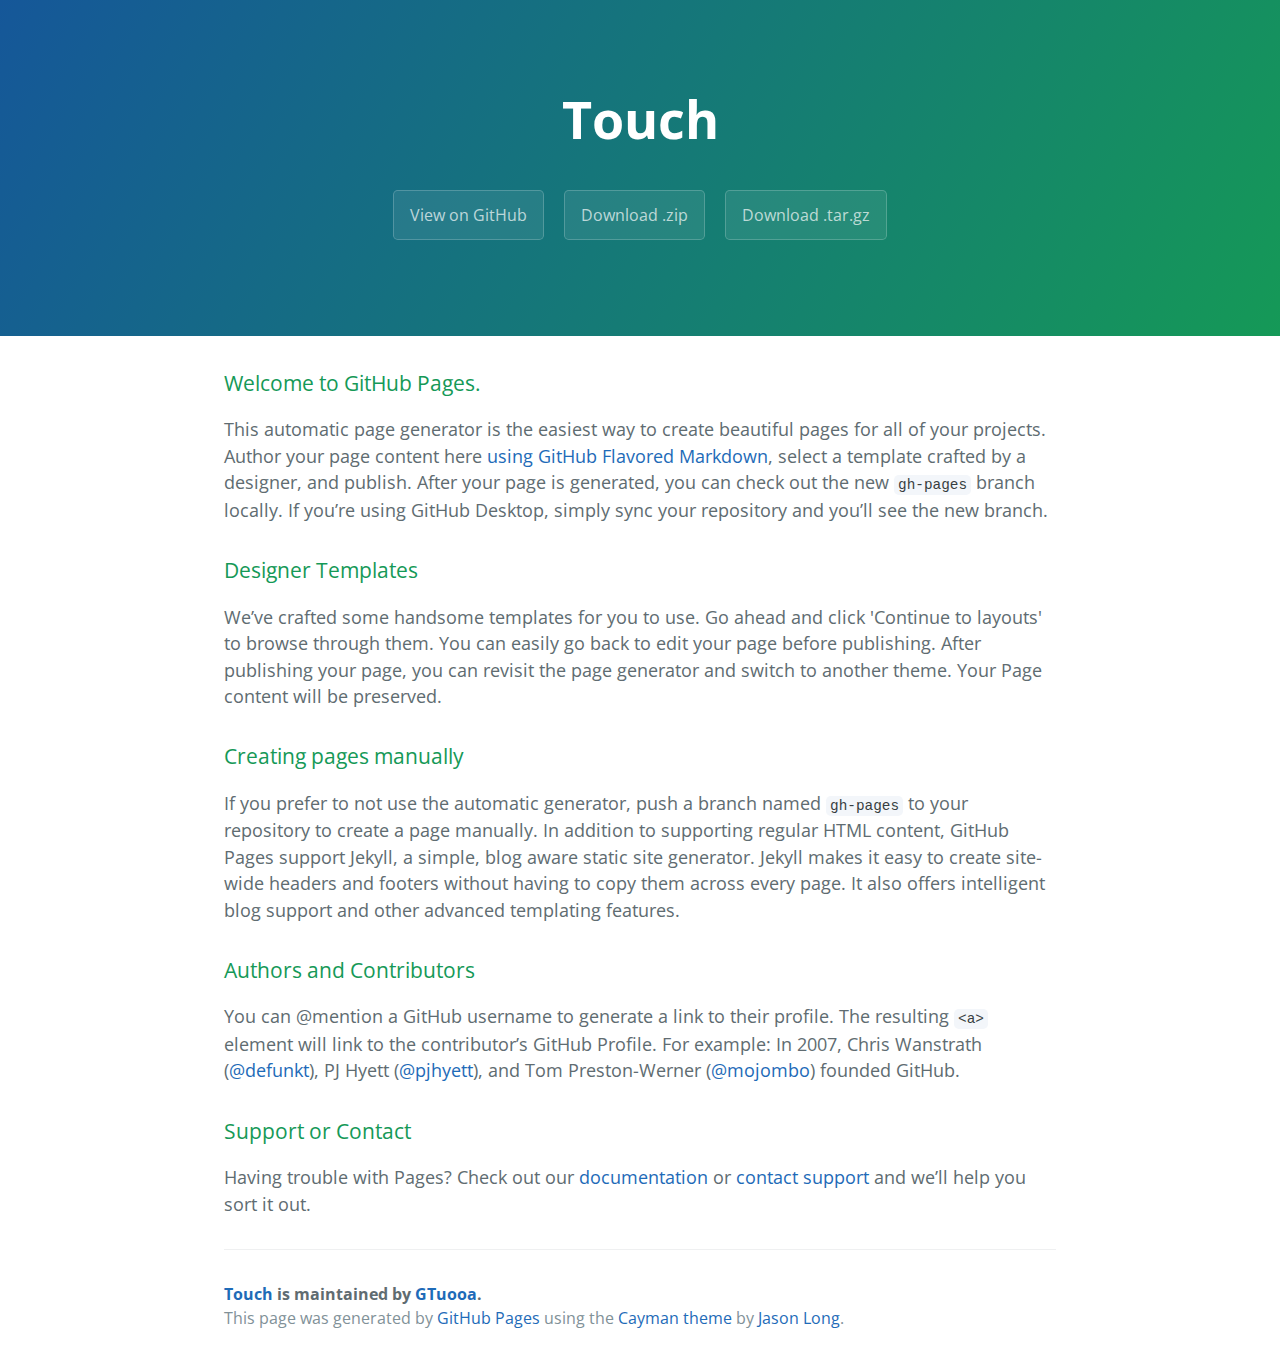
<file: index.html>
<!DOCTYPE html>
<html lang="en-us">
  <head>
    <meta charset="UTF-8">
    <title>Touch by GTuooa</title>
    <meta name="viewport" content="width=device-width, initial-scale=1">
    <link rel="stylesheet" type="text/css" href="stylesheets/normalize.css" media="screen">
    <link href='https://fonts.googleapis.com/css?family=Open+Sans:400,700' rel='stylesheet' type='text/css'>
    <link rel="stylesheet" type="text/css" href="stylesheets/stylesheet.css" media="screen">
    <link rel="stylesheet" type="text/css" href="stylesheets/github-light.css" media="screen">
  </head>
  <body>
    <section class="page-header">
      <h1 class="project-name">Touch</h1>
      <h2 class="project-tagline"></h2>
      <a href="https://github.com/GTuooa/touch" class="btn">View on GitHub</a>
      <a href="https://github.com/GTuooa/touch/zipball/master" class="btn">Download .zip</a>
      <a href="https://github.com/GTuooa/touch/tarball/master" class="btn">Download .tar.gz</a>
    </section>

    <section class="main-content">
      <h3>
<a id="welcome-to-github-pages" class="anchor" href="#welcome-to-github-pages" aria-hidden="true"><span aria-hidden="true" class="octicon octicon-link"></span></a>Welcome to GitHub Pages.</h3>

<p>This automatic page generator is the easiest way to create beautiful pages for all of your projects. Author your page content here <a href="https://guides.github.com/features/mastering-markdown/">using GitHub Flavored Markdown</a>, select a template crafted by a designer, and publish. After your page is generated, you can check out the new <code>gh-pages</code> branch locally. If you’re using GitHub Desktop, simply sync your repository and you’ll see the new branch.</p>

<h3>
<a id="designer-templates" class="anchor" href="#designer-templates" aria-hidden="true"><span aria-hidden="true" class="octicon octicon-link"></span></a>Designer Templates</h3>

<p>We’ve crafted some handsome templates for you to use. Go ahead and click 'Continue to layouts' to browse through them. You can easily go back to edit your page before publishing. After publishing your page, you can revisit the page generator and switch to another theme. Your Page content will be preserved.</p>

<h3>
<a id="creating-pages-manually" class="anchor" href="#creating-pages-manually" aria-hidden="true"><span aria-hidden="true" class="octicon octicon-link"></span></a>Creating pages manually</h3>

<p>If you prefer to not use the automatic generator, push a branch named <code>gh-pages</code> to your repository to create a page manually. In addition to supporting regular HTML content, GitHub Pages support Jekyll, a simple, blog aware static site generator. Jekyll makes it easy to create site-wide headers and footers without having to copy them across every page. It also offers intelligent blog support and other advanced templating features.</p>

<h3>
<a id="authors-and-contributors" class="anchor" href="#authors-and-contributors" aria-hidden="true"><span aria-hidden="true" class="octicon octicon-link"></span></a>Authors and Contributors</h3>

<p>You can @mention a GitHub username to generate a link to their profile. The resulting <code>&lt;a&gt;</code> element will link to the contributor’s GitHub Profile. For example: In 2007, Chris Wanstrath (<a href="https://github.com/defunkt" class="user-mention">@defunkt</a>), PJ Hyett (<a href="https://github.com/pjhyett" class="user-mention">@pjhyett</a>), and Tom Preston-Werner (<a href="https://github.com/mojombo" class="user-mention">@mojombo</a>) founded GitHub.</p>

<h3>
<a id="support-or-contact" class="anchor" href="#support-or-contact" aria-hidden="true"><span aria-hidden="true" class="octicon octicon-link"></span></a>Support or Contact</h3>

<p>Having trouble with Pages? Check out our <a href="https://help.github.com/pages">documentation</a> or <a href="https://github.com/contact">contact support</a> and we’ll help you sort it out.</p>

      <footer class="site-footer">
        <span class="site-footer-owner"><a href="https://github.com/GTuooa/touch">Touch</a> is maintained by <a href="https://github.com/GTuooa">GTuooa</a>.</span>

        <span class="site-footer-credits">This page was generated by <a href="https://pages.github.com">GitHub Pages</a> using the <a href="https://github.com/jasonlong/cayman-theme">Cayman theme</a> by <a href="https://twitter.com/jasonlong">Jason Long</a>.</span>
      </footer>

    </section>

  
  </body>
</html>
</file>
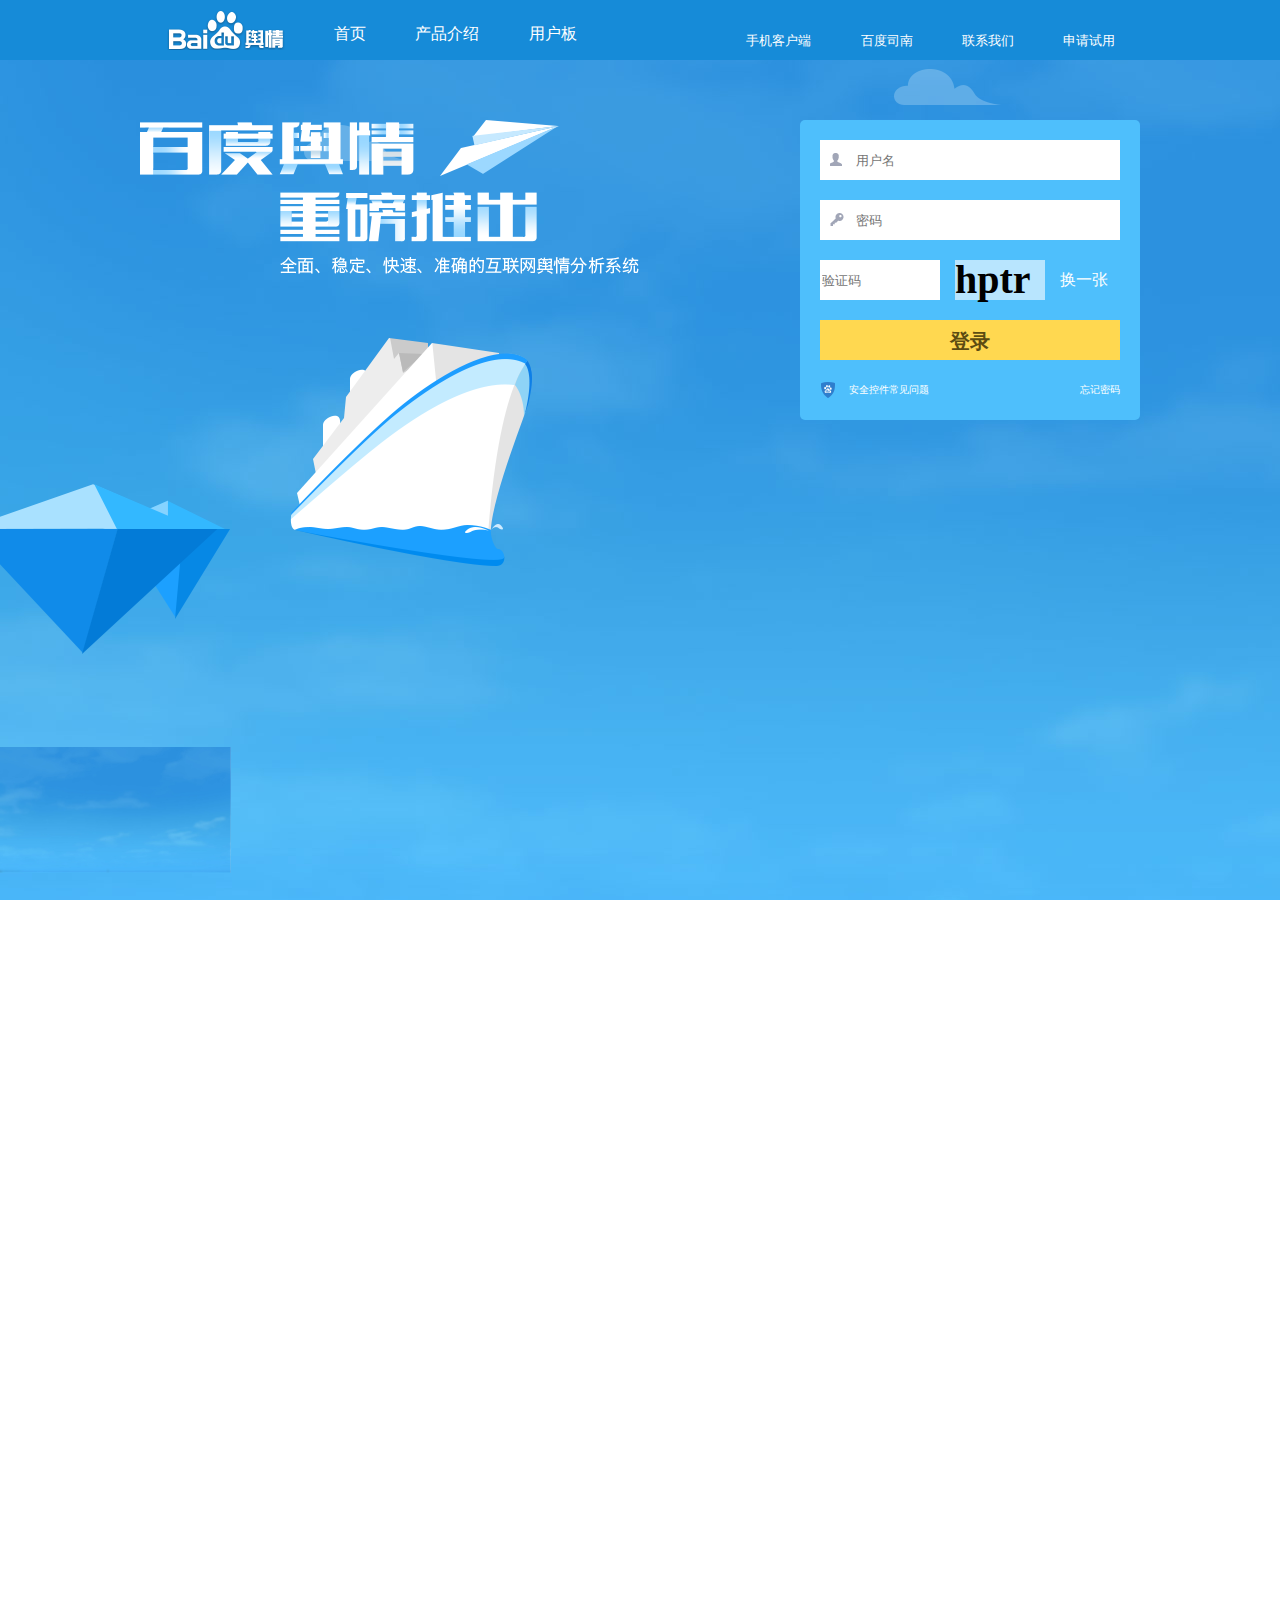
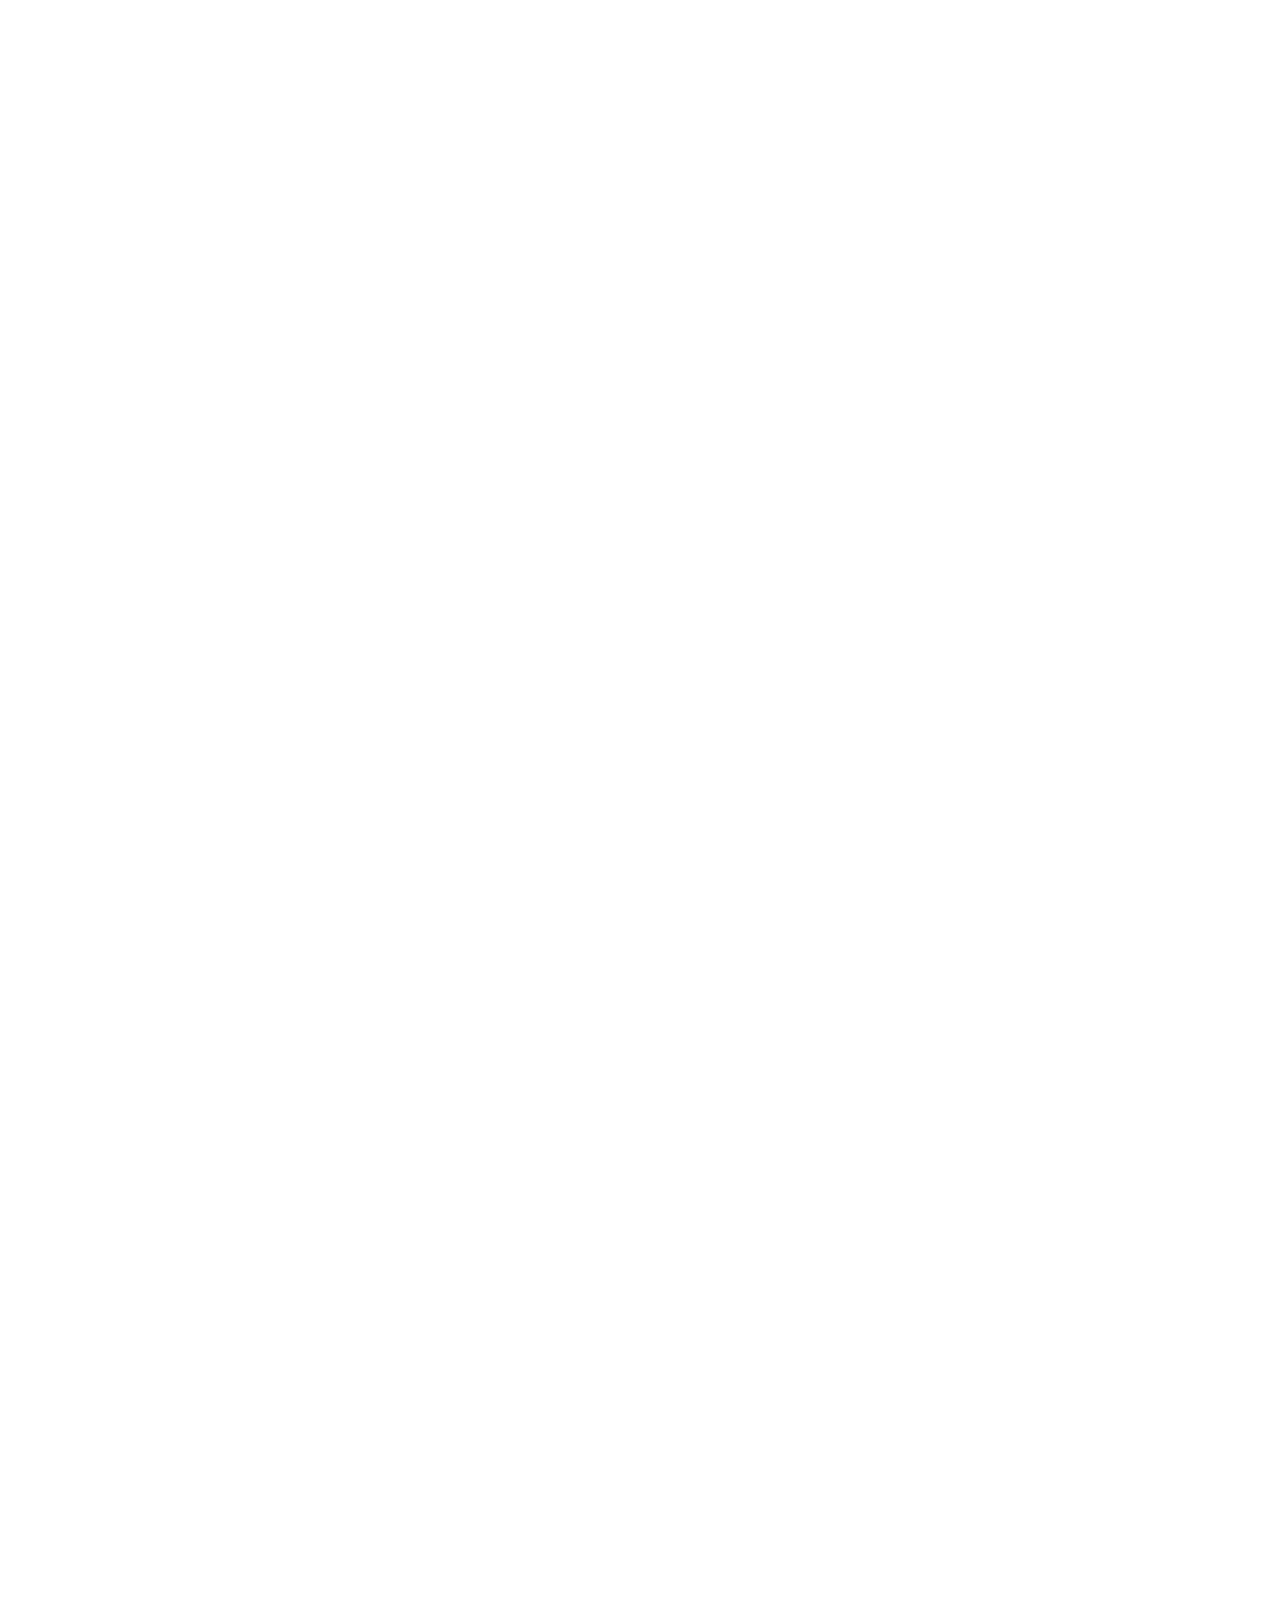
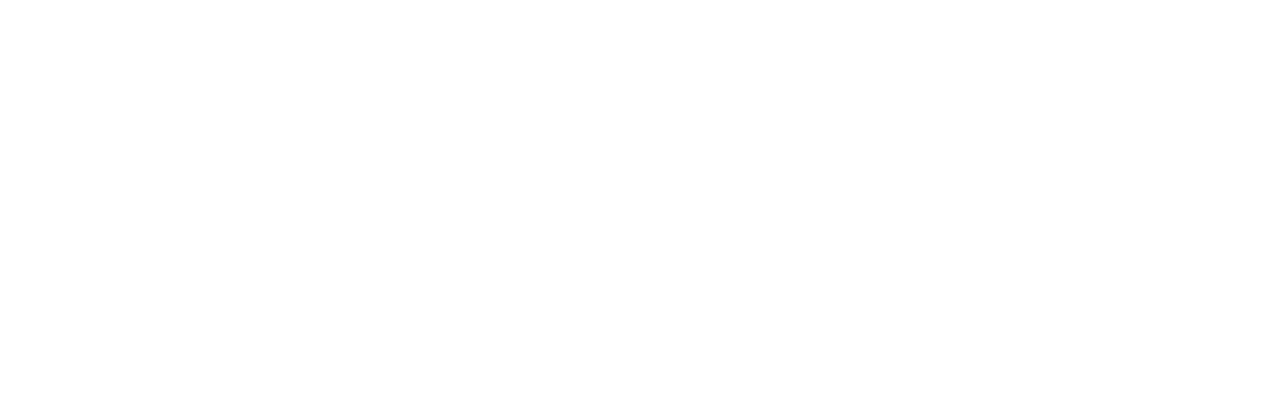
<file: baidu/index.html>
<!DOCTYPE html>
<html lang="en">
<head>
    <meta charset="UTF-8">
    <title>BaiDu</title>
    <script src="js/jquery-3.1.0.js"></script>
    <script src="js/touch.js"></script>
    <script src="js/index.js"></script>
    <link rel="stylesheet" href="css/rep.css">
    <link rel="stylesheet" href="css/index.css">
</head>
<body>
<header>
    <div class="nav large">
        <a href="" class="logo"></a>
        <a href="" class="index">首页</a>
        <a href="" class="index">产品介绍</a>
        <a href="" class="index">用户板</a>
        <a href="" class="last">手机客户端</a>
        <a href="" class="last">百度司南</a>
        <a href="" class="last">联系我们</a>
        <a href="" class="last">申请试用</a>
    </div>
    <div class="container-fluid nav-small">
        <div><a href="" class="logo"></a></div>
        <div class="menu-r">
            <div></div>
            <div></div>
        </div>
        <div class="menu">
            <a href="">首页</a>
            <a href="">产品介绍</a>
            <a href="">用户板</a>
            <a href="">手机客户端</a>
            <a href="">百度司南</a>
            <a href="">联系我们</a>
            <a href="">申请试用</a>
        </div>
    </div>
</header>
<div id="fullPage">
    <div class="container-fluid">
        <div class="row pos" id="bg-first">
            <div class="cloud">
                <img src="img/cloud2.png" alt="">
            </div>
            <div class="col-s-hide col-m-6 left-img pos">
                <div class="yuqing">
                    <img src="img/yuqing.png" alt="">
                </div>
                <div class="feiji">
                    <img src="img/flight.png" alt="">
                </div>
                <div class="ship">
                    <img src="img/ship_1ad6734.png" alt="">
                </div>
                <div class="lingxing">
                    <img src="img/hill_1_0d79217.png" alt="">
                </div>
            </div>
            <div class="col-s-12 col-m-6 pos" >
                <div class="form">
                <form action="">
                    <div class="list user">
                        <span></span><input type="text" value="" placeholder="用户名">
                    </div>
                    <div class="list pass">
                        <span></span><input type="password" placeholder="密码">
                    </div>
                    <div class="list verify">
                        <input type="text" placeholder="验证码">
                        <div>hptr</div>
                        <a href="">换一张</a>
                    </div>
                    <div class="list submit" >
                        <input type="submit" value="登录">
                    </div>
                    <div class="form-footer">
                        <span></span><a href="">安全控件常见问题</a><a href="">忘记密码</a>
                    </div>
                </form>
                </div>
            </div>
            <div class="zhezhao">
                <img src="img/bg-1.jpg" alt="" width="120%" height="126">
            </div>
        </div>
    </div> <!--一屏-->
    <div class="container-fluid">
        <div class="row pos" id="bg-first">
            <div class="col-s-12 col-m-6 left-img pos">
                <div class="lingxian">
                    <div><img src="img/h_lingxian_221f2d8.png" alt=""></div>
                    <div class="word">
                        <p>数据收集与处理</p>
                        <!--<span>15年专业数据收集与语义分析技术积累卓越极致，不断攀登</span>-->
                    </div>
                </div>
            </div>
            <div class="col-s-hide col-m-6 pos" >
                <div class="tree">
                    <img src="img/brain_36a156f.png" alt="">
                </div>
            </div>
        </div>
   </div> <!--二屏-->
    <div class="container-fluid">
        <div class="row pos" id="bg-first">
            <div class="col-s-12 col-m-6 left-img pos">
                <div class="lingxian all-l">
                    <div><img src="img/h_quanmian_8f813d2.png" alt=""></div>
                    <div class="word">
                        <p>舆情分析逻辑与架构</p>
                        <!--<span>15年专业数据收集与语义分析技术积累卓越极致，不断攀登</span>-->
                    </div>
                </div>
            </div>
            <div class="col-s-hide col-m-6 pos right-img" >
                <div class="tree all-r">
                    <img src="img/allside_e8abd12.png" alt="">
                </div>
            </div>

        </div>
   </div> <!--三屏-->
    <div class="container-fluid">
        <div class="row pos" id="bg-first">
            <div class="col-s-12 col-m-6 left-img pos">
                <div class="lingxian four-top all-l">
                    <div><img src="img/h_zhuanye_256a94d.png" alt=""></div>
                    <div class="word">
                        <p>舆情分析逻辑与架构</p>
                        <!--<span>15年专业数据收集与语义分析技术积累卓越极致，不断攀登</span>-->
                    </div>
                </div>
            </div>
            <div class="col-s-hide col-m-6 pos right-img" >
                <div class="four all-r">
                    <img src="img/stat_8934528.png" alt="">
                </div>
            </div>

        </div>
   </div> <!--四屏-->

</div>
</body>
</html>
</file>
<file: stylesheets/stylesheet.css>
* {
  box-sizing: border-box; }

body {
  padding: 0;
  margin: 0;
  font-family: "Open Sans", "Helvetica Neue", Helvetica, Arial, sans-serif;
  font-size: 16px;
  line-height: 1.5;
  color: #606c71; }

a {
  color: #1e6bb8;
  text-decoration: none; }
  a:hover {
    text-decoration: underline; }

.btn {
  display: inline-block;
  margin-bottom: 1rem;
  color: rgba(255, 255, 255, 0.7);
  background-color: rgba(255, 255, 255, 0.08);
  border-color: rgba(255, 255, 255, 0.2);
  border-style: solid;
  border-width: 1px;
  border-radius: 0.3rem;
  transition: color 0.2s, background-color 0.2s, border-color 0.2s; }
  .btn + .btn {
    margin-left: 1rem; }

.btn:hover {
  color: rgba(255, 255, 255, 0.8);
  text-decoration: none;
  background-color: rgba(255, 255, 255, 0.2);
  border-color: rgba(255, 255, 255, 0.3); }

@media screen and (min-width: 64em) {
  .btn {
    padding: 0.75rem 1rem; } }

@media screen and (min-width: 42em) and (max-width: 64em) {
  .btn {
    padding: 0.6rem 0.9rem;
    font-size: 0.9rem; } }

@media screen and (max-width: 42em) {
  .btn {
    display: block;
    width: 100%;
    padding: 0.75rem;
    font-size: 0.9rem; }
    .btn + .btn {
      margin-top: 1rem;
      margin-left: 0; } }

.page-header {
  color: #fff;
  text-align: center;
  background-color: #159957;
  background-image: linear-gradient(120deg, #155799, #159957); }

@media screen and (min-width: 64em) {
  .page-header {
    padding: 5rem 6rem; } }

@media screen and (min-width: 42em) and (max-width: 64em) {
  .page-header {
    padding: 3rem 4rem; } }

@media screen and (max-width: 42em) {
  .page-header {
    padding: 2rem 1rem; } }

.project-name {
  margin-top: 0;
  margin-bottom: 0.1rem; }

@media screen and (min-width: 64em) {
  .project-name {
    font-size: 3.25rem; } }

@media screen and (min-width: 42em) and (max-width: 64em) {
  .project-name {
    font-size: 2.25rem; } }

@media screen and (max-width: 42em) {
  .project-name {
    font-size: 1.75rem; } }

.project-tagline {
  margin-bottom: 2rem;
  font-weight: normal;
  opacity: 0.7; }

@media screen and (min-width: 64em) {
  .project-tagline {
    font-size: 1.25rem; } }

@media screen and (min-width: 42em) and (max-width: 64em) {
  .project-tagline {
    font-size: 1.15rem; } }

@media screen and (max-width: 42em) {
  .project-tagline {
    font-size: 1rem; } }

.main-content :first-child {
  margin-top: 0; }
.main-content img {
  max-width: 100%; }
.main-content h1, .main-content h2, .main-content h3, .main-content h4, .main-content h5, .main-content h6 {
  margin-top: 2rem;
  margin-bottom: 1rem;
  font-weight: normal;
  color: #159957; }
.main-content p {
  margin-bottom: 1em; }
.main-content code {
  padding: 2px 4px;
  font-family: Consolas, "Liberation Mono", Menlo, Courier, monospace;
  font-size: 0.9rem;
  color: #383e41;
  background-color: #f3f6fa;
  border-radius: 0.3rem; }
.main-content pre {
  padding: 0.8rem;
  margin-top: 0;
  margin-bottom: 1rem;
  font: 1rem Consolas, "Liberation Mono", Menlo, Courier, monospace;
  color: #567482;
  word-wrap: normal;
  background-color: #f3f6fa;
  border: solid 1px #dce6f0;
  border-radius: 0.3rem; }
  .main-content pre > code {
    padding: 0;
    margin: 0;
    font-size: 0.9rem;
    color: #567482;
    word-break: normal;
    white-space: pre;
    background: transparent;
    border: 0; }
.main-content .highlight {
  margin-bottom: 1rem; }
  .main-content .highlight pre {
    margin-bottom: 0;
    word-break: normal; }
.main-content .highlight pre, .main-content pre {
  padding: 0.8rem;
  overflow: auto;
  font-size: 0.9rem;
  line-height: 1.45;
  border-radius: 0.3rem; }
.main-content pre code, .main-content pre tt {
  display: inline;
  max-width: initial;
  padding: 0;
  margin: 0;
  overflow: initial;
  line-height: inherit;
  word-wrap: normal;
  background-color: transparent;
  border: 0; }
  .main-content pre code:before, .main-content pre code:after, .main-content pre tt:before, .main-content pre tt:after {
    content: normal; }
.main-content ul, .main-content ol {
  margin-top: 0; }
.main-content blockquote {
  padding: 0 1rem;
  margin-left: 0;
  color: #819198;
  border-left: 0.3rem solid #dce6f0; }
  .main-content blockquote > :first-child {
    margin-top: 0; }
  .main-content blockquote > :last-child {
    margin-bottom: 0; }
.main-content table {
  display: block;
  width: 100%;
  overflow: auto;
  word-break: normal;
  word-break: keep-all; }
  .main-content table th {
    font-weight: bold; }
  .main-content table th, .main-content table td {
    padding: 0.5rem 1rem;
    border: 1px solid #e9ebec; }
.main-content dl {
  padding: 0; }
  .main-content dl dt {
    padding: 0;
    margin-top: 1rem;
    font-size: 1rem;
    font-weight: bold; }
  .main-content dl dd {
    padding: 0;
    margin-bottom: 1rem; }
.main-content hr {
  height: 2px;
  padding: 0;
  margin: 1rem 0;
  background-color: #eff0f1;
  border: 0; }

@media screen and (min-width: 64em) {
  .main-content {
    max-width: 64rem;
    padding: 2rem 6rem;
    margin: 0 auto;
    font-size: 1.1rem; } }

@media screen and (min-width: 42em) and (max-width: 64em) {
  .main-content {
    padding: 2rem 4rem;
    font-size: 1.1rem; } }

@media screen and (max-width: 42em) {
  .main-content {
    padding: 2rem 1rem;
    font-size: 1rem; } }

.site-footer {
  padding-top: 2rem;
  margin-top: 2rem;
  border-top: solid 1px #eff0f1; }

.site-footer-owner {
  display: block;
  font-weight: bold; }

.site-footer-credits {
  color: #819198; }

@media screen and (min-width: 64em) {
  .site-footer {
    font-size: 1rem; } }

@media screen and (min-width: 42em) and (max-width: 64em) {
  .site-footer {
    font-size: 1rem; } }

@media screen and (max-width: 42em) {
  .site-footer {
    font-size: 0.9rem; } }
</file>
<file: stylesheets/github-light.css>
/*
The MIT License (MIT)

Copyright (c) 2016 GitHub, Inc.

Permission is hereby granted, free of charge, to any person obtaining a copy
of this software and associated documentation files (the "Software"), to deal
in the Software without restriction, including without limitation the rights
to use, copy, modify, merge, publish, distribute, sublicense, and/or sell
copies of the Software, and to permit persons to whom the Software is
furnished to do so, subject to the following conditions:

The above copyright notice and this permission notice shall be included in all
copies or substantial portions of the Software.

THE SOFTWARE IS PROVIDED "AS IS", WITHOUT WARRANTY OF ANY KIND, EXPRESS OR
IMPLIED, INCLUDING BUT NOT LIMITED TO THE WARRANTIES OF MERCHANTABILITY,
FITNESS FOR A PARTICULAR PURPOSE AND NONINFRINGEMENT. IN NO EVENT SHALL THE
AUTHORS OR COPYRIGHT HOLDERS BE LIABLE FOR ANY CLAIM, DAMAGES OR OTHER
LIABILITY, WHETHER IN AN ACTION OF CONTRACT, TORT OR OTHERWISE, ARISING FROM,
OUT OF OR IN CONNECTION WITH THE SOFTWARE OR THE USE OR OTHER DEALINGS IN THE
SOFTWARE.

*/

.pl-c /* comment */ {
  color: #969896;
}

.pl-c1 /* constant, variable.other.constant, support, meta.property-name, support.constant, support.variable, meta.module-reference, markup.raw, meta.diff.header */,
.pl-s .pl-v /* string variable */ {
  color: #0086b3;
}

.pl-e /* entity */,
.pl-en /* entity.name */ {
  color: #795da3;
}

.pl-smi /* variable.parameter.function, storage.modifier.package, storage.modifier.import, storage.type.java, variable.other */,
.pl-s .pl-s1 /* string source */ {
  color: #333;
}

.pl-ent /* entity.name.tag */ {
  color: #63a35c;
}

.pl-k /* keyword, storage, storage.type */ {
  color: #a71d5d;
}

.pl-s /* string */,
.pl-pds /* punctuation.definition.string, string.regexp.character-class */,
.pl-s .pl-pse .pl-s1 /* string punctuation.section.embedded source */,
.pl-sr /* string.regexp */,
.pl-sr .pl-cce /* string.regexp constant.character.escape */,
.pl-sr .pl-sre /* string.regexp source.ruby.embedded */,
.pl-sr .pl-sra /* string.regexp string.regexp.arbitrary-repitition */ {
  color: #183691;
}

.pl-v /* variable */ {
  color: #ed6a43;
}

.pl-id /* invalid.deprecated */ {
  color: #b52a1d;
}

.pl-ii /* invalid.illegal */ {
  color: #f8f8f8;
  background-color: #b52a1d;
}

.pl-sr .pl-cce /* string.regexp constant.character.escape */ {
  font-weight: bold;
  color: #63a35c;
}

.pl-ml /* markup.list */ {
  color: #693a17;
}

.pl-mh /* markup.heading */,
.pl-mh .pl-en /* markup.heading entity.name */,
.pl-ms /* meta.separator */ {
  font-weight: bold;
  color: #1d3e81;
}

.pl-mq /* markup.quote */ {
  color: #008080;
}

.pl-mi /* markup.italic */ {
  font-style: italic;
  color: #333;
}

.pl-mb /* markup.bold */ {
  font-weight: bold;
  color: #333;
}

.pl-md /* markup.deleted, meta.diff.header.from-file */ {
  color: #bd2c00;
  background-color: #ffecec;
}

.pl-mi1 /* markup.inserted, meta.diff.header.to-file */ {
  color: #55a532;
  background-color: #eaffea;
}

.pl-mdr /* meta.diff.range */ {
  font-weight: bold;
  color: #795da3;
}

.pl-mo /* meta.output */ {
  color: #1d3e81;
}
</file>
<file: baidu/css/rep.css>
* {
  box-sizing: border-box;
}
/*小屏*/
.container {
  width: 820px;
  /*-@minWidth*/
  margin: auto;
}
.container > .row {
  width: 100%;
}
.container > .row:before,
.container > .row:after {
  content: "";
  display: block;
}
.container > .row:after {
  clear: both;
}
.container-fluid {
  width: 100%;
  margin: auto;
}
.container-fluid > .row {
  width: 100%;
}
.container-fluid > .row:before,
.container-fluid > .row:after {
  content: "";
  display: block;
}
.container-fluid > .row:after {
  clear: both;
}
.container > .row > .col-s-1 {
  width: 8.33333333%;
  float: left;
}
.container-fluid > .row > .col-s-1 {
  width: 8.33333333%;
  float: left;
}
.container > .row > .col-s-2 {
  width: 16.66666667%;
  float: left;
}
.container-fluid > .row > .col-s-2 {
  width: 16.66666667%;
  float: left;
}
.container > .row > .col-s-3 {
  width: 25%;
  float: left;
}
.container-fluid > .row > .col-s-3 {
  width: 25%;
  float: left;
}
.container > .row > .col-s-4 {
  width: 33.33333333%;
  float: left;
}
.container-fluid > .row > .col-s-4 {
  width: 33.33333333%;
  float: left;
}
.container > .row > .col-s-5 {
  width: 41.66666667%;
  float: left;
}
.container-fluid > .row > .col-s-5 {
  width: 41.66666667%;
  float: left;
}
.container > .row > .col-s-6 {
  width: 50%;
  float: left;
}
.container-fluid > .row > .col-s-6 {
  width: 50%;
  float: left;
}
.container > .row > .col-s-7 {
  width: 58.33333333%;
  float: left;
}
.container-fluid > .row > .col-s-7 {
  width: 58.33333333%;
  float: left;
}
.container > .row > .col-s-8 {
  width: 66.66666667%;
  float: left;
}
.container-fluid > .row > .col-s-8 {
  width: 66.66666667%;
  float: left;
}
.container > .row > .col-s-9 {
  width: 75%;
  float: left;
}
.container-fluid > .row > .col-s-9 {
  width: 75%;
  float: left;
}
.container > .row > .col-s-10 {
  width: 83.33333333%;
  float: left;
}
.container-fluid > .row > .col-s-10 {
  width: 83.33333333%;
  float: left;
}
.container > .row > .col-s-11 {
  width: 91.66666667%;
  float: left;
}
.container-fluid > .row > .col-s-11 {
  width: 91.66666667%;
  float: left;
}
.container > .row > .col-s-12 {
  width: 100%;
  float: left;
}
.container-fluid > .row > .col-s-12 {
  width: 100%;
  float: left;
}
.col-s-hide {
  display: none;
}
/*中屏*/
@media screen and (min-width: 1000px) {
  .container {
    width: 1000px;
  }
  .col-s-hide {
    display: block;
  }
  .col-m-hide {
    display: none;
  }
  .col-l-hide {
    display: block;
  }
  .container > .row > .col-m-1 {
    width: 8.33333333%;
    float: left;
  }
  .container-fluid > .row > .col-m-1 {
    width: 8.33333333%;
    float: left;
  }
  .container > .row > .col-m-2 {
    width: 16.66666667%;
    float: left;
  }
  .container-fluid > .row > .col-m-2 {
    width: 16.66666667%;
    float: left;
  }
  .container > .row > .col-m-3 {
    width: 25%;
    float: left;
  }
  .container-fluid > .row > .col-m-3 {
    width: 25%;
    float: left;
  }
  .container > .row > .col-m-4 {
    width: 33.33333333%;
    float: left;
  }
  .container-fluid > .row > .col-m-4 {
    width: 33.33333333%;
    float: left;
  }
  .container > .row > .col-m-5 {
    width: 41.66666667%;
    float: left;
  }
  .container-fluid > .row > .col-m-5 {
    width: 41.66666667%;
    float: left;
  }
  .container > .row > .col-m-6 {
    width: 50%;
    float: left;
  }
  .container-fluid > .row > .col-m-6 {
    width: 50%;
    float: left;
  }
  .container > .row > .col-m-7 {
    width: 58.33333333%;
    float: left;
  }
  .container-fluid > .row > .col-m-7 {
    width: 58.33333333%;
    float: left;
  }
  .container > .row > .col-m-8 {
    width: 66.66666667%;
    float: left;
  }
  .container-fluid > .row > .col-m-8 {
    width: 66.66666667%;
    float: left;
  }
  .container > .row > .col-m-9 {
    width: 75%;
    float: left;
  }
  .container-fluid > .row > .col-m-9 {
    width: 75%;
    float: left;
  }
  .container > .row > .col-m-10 {
    width: 83.33333333%;
    float: left;
  }
  .container-fluid > .row > .col-m-10 {
    width: 83.33333333%;
    float: left;
  }
  .container > .row > .col-m-11 {
    width: 91.66666667%;
    float: left;
  }
  .container-fluid > .row > .col-m-11 {
    width: 91.66666667%;
    float: left;
  }
  .container > .row > .col-m-12 {
    width: 100%;
    float: left;
  }
  .container-fluid > .row > .col-m-12 {
    width: 100%;
    float: left;
  }
}
/*大屏
@media screen and (min-width: 1000px) {
  .container {
    width: 1200px;
  }
  .col-s-hide {
    display: block;
  }
  .col-m-hide {
    display: block;
  }
  .col-l-hide {
    display: none;
  }
  .container > .row > .col-l-1 {
    width: 8.33333333%;
    float: left;
  }
  .container-fluid > .row > .col-l-1 {
    width: 8.33333333%;
    float: left;
  }
  .container > .row > .col-l-2 {
    width: 16.66666667%;
    float: left;
  }
  .container-fluid > .row > .col-l-2 {
    width: 16.66666667%;
    float: left;
  }
  .container > .row > .col-l-3 {
    width: 25%;
    float: left;
  }
  .container-fluid > .row > .col-l-3 {
    width: 25%;
    float: left;
  }
  .container > .row > .col-l-4 {
    width: 33.33333333%;
    float: left;
  }
  .container-fluid > .row > .col-l-4 {
    width: 33.33333333%;
    float: left;
  }
  .container > .row > .col-l-5 {
    width: 41.66666667%;
    float: left;
  }
  .container-fluid > .row > .col-l-5 {
    width: 41.66666667%;
    float: left;
  }
  .container > .row > .col-l-6 {
    width: 50%;
    float: left;
  }
  .container-fluid > .row > .col-l-6 {
    width: 50%;
    float: left;
  }
  .container > .row > .col-l-7 {
    width: 58.33333333%;
    float: left;
  }
  .container-fluid > .row > .col-l-7 {
    width: 58.33333333%;
    float: left;
  }
  .container > .row > .col-l-8 {
    width: 66.66666667%;
    float: left;
  }
  .container-fluid > .row > .col-l-8 {
    width: 66.66666667%;
    float: left;
  }
  .container > .row > .col-l-9 {
    width: 75%;
    float: left;
  }
  .container-fluid > .row > .col-l-9 {
    width: 75%;
    float: left;
  }
  .container > .row > .col-l-10 {
    width: 83.33333333%;
    float: left;
  }
  .container-fluid > .row > .col-l-10 {
    width: 83.33333333%;
    float: left;
  }
  .container > .row > .col-l-11 {
    width: 91.66666667%;
    float: left;
  }
  .container-fluid > .row > .col-l-11 {
    width: 91.66666667%;
    float: left;
  }
  .container > .row > .col-l-12 {
    width: 100%;
    float: left;
  }
  .container-fluid > .row > .col-l-12 {
    width: 100%;
    float: left;
  }
}*/
</file>
<file: baidu/css/index.css>
html,body,p{
    padding: 0;
    margin: 0;
    width: 100%;
    height: 100%;
    overflow: hidden;
}
a{
    text-decoration: none;
    color: #fff;
}
header{
    width: 100%;
    height: 60px;
    position: fixed;
    top: 0;
    left: 0;
    background: #168bd8;
    z-index: 999;
}
.large{
    display: none;
}
.nav-small{
    /*width: 1000px;*/
    height: 100%;
    margin: 0 auto;
    position: relative;

}
.nav-small>div:nth-child(1){
    float: left;
    margin-left: 10px;
}
.nav-small>div:nth-child(2){
    float: right;
    margin-right: 10px;
}
.menu-r{
    width: 30px;
    height: 30px;
    margin-top: 15px;
    background: salmon;
}
.menu-r div:nth-child(1){
    width: 80%;
    height:3px;
    margin: 8px auto 8px;
    background: #fff;
}
.menu-r div:nth-child(2){
    width: 80%;
    height:3px;
    margin:0 auto;
    background: #fff;

}
.logo{
    width: 120px;
    height: 40px;
    float: left;
    background: url(../img/logo.png) 0 0;
}
.menu{
    width: 100%;
    position: absolute;
    top: 60px;
    left: 0;
    z-index: 1;
    display: block;
}
.menu a{
    width: 100%;
    display: block;
    height:50px;
    line-height: 50px;
    text-align: center;
    background: saddlebrown;
    transform-origin: top;
    transform: rotateX(90deg);
}
.menu a:hover{
    background: #333;
}
@keyframes menu {
    0%{
        transform: rotateX(90deg);
    }
    100%{
        transform: rotateX(0deg);
    }
}
/*登录*/
#bg-first{/*小屏*/
    /*width: 1000px;*/
    height: 100%;
    margin: 0 auto;
}
.pos{
    position: relative;
}
.form{
    position: absolute;
    right: 0;
    top: 0;
    left: 0;
    bottom: 0;
    margin:0 auto;
    top:120px;
    height: 300px;
    width: 340px;
    border-radius: 5px;
    background: #4ebffc;
}
.form .list{
    width: 300px;
    height: 40px;
    margin: 20px auto;
    background: #fff;
}
.list input{
    height: 100%;
    border: 0;
    outline: none;
    background: #fff;
}
.user span{
    background: url(../img/icons.png) -125px -12px no-repeat;
    width: 14px;
    height: 14px;
    margin: 12px 10px 0 10px;
    float: left;
}
.pass span{
    background: url(../img/icons.png) -140px -12px no-repeat;
    width: 14px;
    height: 14px;
    margin: 12px 10px 0 10px;
    float: left;
}
.form .verify{
    margin-left: 20px;
    background: none;
    line-height: 40px;
    /*float: left;*/
}
.verify input{
    width: 40%;
    height: 100%;
    float: left;
}
.verify div{
    width: 30%;
    height: 100%;
    float: left;
    font-size: 40px;
    font-weight: bold;
    background: #B8E5FE;
    margin: 0 5%;
}
.form .submit{
    background: #FFD850;
    text-align: center;
}
.form .submit input{
    width: 100%;
    height: 100%;
    line-height: 40px;
    background: #FFD850;
    font-size: 20px;
    color: #5c4c12;
    font-weight: 900;
}
.form .form-footer span{
    display: inline-block;
    width: 15px;
    height: 17px;
    background: url(../img/icons.png) no-repeat -203px -75px;
    margin: 2px 4px 0 20px;
    font-size: 10px;
    float: left;
}
.form .form-footer a{
    font-size: 10px;
}
.form .form-footer a:nth-child(2){
    float: left;
    margin-left: 10px;
    line-height: 20px;
}
.form .form-footer a:nth-child(3) {
    float: right;
    margin-right: 20px;
    line-height: 20px;
}
.cloud{
    position: absolute;
    left: 0;
    top: -20px;
    animation: cloud 20s linear infinite;
}
/*第二屏*/
.lingxian{
    /*position: absolute;*/
    width: 500px;
    height: 300px;
    margin:120px auto 0;
}
.lingxian div:nth-child(1){
    height: 100%;
    width: 66px;
    float: left;
    transform: rotateY(90deg);
    animation: word 0.5s infinite alternate;
}
.tree{
    margin-top: 90px;
}
.four-top{
    margin:200px 0px 0 100px;
}
.four{
    position: absolute;
    top: 150px;
    left: -40%;
}
@keyframes word {
    0%{
        transform: rotateY(90deg);
    }
    100%{
        transform: rotateY(0deg);
    }
}

.lingxian div:nth-child(2){
    height: 100%;
    width: 400px;
    float: left;
    margin-left: 10px;
}
.lingxian .word p:nth-child(1){
    color: #fff;
    font-size: 25px;
}

@keyframes cloud {
    0%{
        left: 0;
    }
    100%{
        left: -100%;
    }
}
@keyframes menu-back {
    0%{
        transform: rotateX(0deg);
    }
    100%{
        transform: rotateX(90deg);
    }
}
@media screen and (min-width: 1000px) {/*大屏*/
    /*菜单*/
.menu{
    display: none;
}
    #bg-first{
        width: 1000px;
        height: 100%;
        margin: 0 auto;
    }
    .yuqing{
        margin-top: 120px;
    }
    .feiji{
        position: absolute;
        left: 300px;
        top: 120px;
        animation: feiji 1s ease infinite alternate;
    }
    @keyframes feiji {
        0%{
            top:120px
        }
        100%{
            top:110px
        }
    }

    .ship{
        position: absolute;
        left: 30%;
        top: 120%;
        z-index: 2;
        /*animation: cloud 20s linear infinite;*/
    }
    .lingxing{
        position: absolute;
        left: -35%;
        top: 170%;
        z-index: 2;
        /*animation: cloud 20s linear infinite;*/
    }
    .zhezhao{
        position: absolute;
        top:83%;
        left: -20%;
    }
    .form{
        margin-left: 160px;
    }
    .nav-small{
        display: none;
    }
    .large{
        display: block;
    }
    .nav {
        width: 1000px;
        height: 100%;
        margin: 0 auto;
        display: flex;
        justify-content: space-around;
        align-items: center;
    }

    .nav a:nth-child(1) {
        width: 120px;
        height: 40px;
        background: url(../img/logo.png) 0 0;
    }

    .nav a:nth-child(5) {
        margin-left: 120px;
    }

    .nav .index {
        margin-bottom: 15px;
        align-self: flex-end;
    }

    .nav .last {
        align-self: flex-end;
        margin-bottom: 10px;
        font-size: 13px;

    }
}/*大屏结束*/
#fullPage{
    width: 100%;
    height: 100%;
}
#fullPage>div{
    width: 100%;
    height: 100%;
}
#fullPage>div:nth-child(1){
    background: url(../img/bg-1.jpg) no-repeat;
}
#fullPage>div:nth-child(2) {
    background: url(../img/bg-2.jpg) no-repeat;

}
#fullPage>div:nth-child(3) {
    background: url(../img/bg-3.jpg) no-repeat;

}
#fullPage>div:nth-child(4) {
    background: url(../img/bg-4.jpg) no-repeat;

}


/*所有的图片动画
.left-img .all-l{
    margin-left: -100px;
}
.right-img .all-r{
    margin-left: 100px;
}
@keyframes all-l {
    0%{
        margin-left: -100px;
    }
    100%{
        margin-left: 0px;
    }
}
@keyframes all-r {
    0%{
        margin-left: 100px;
    }
    100%{
        margin-left: 0px;
    }
}
*/
</file>
